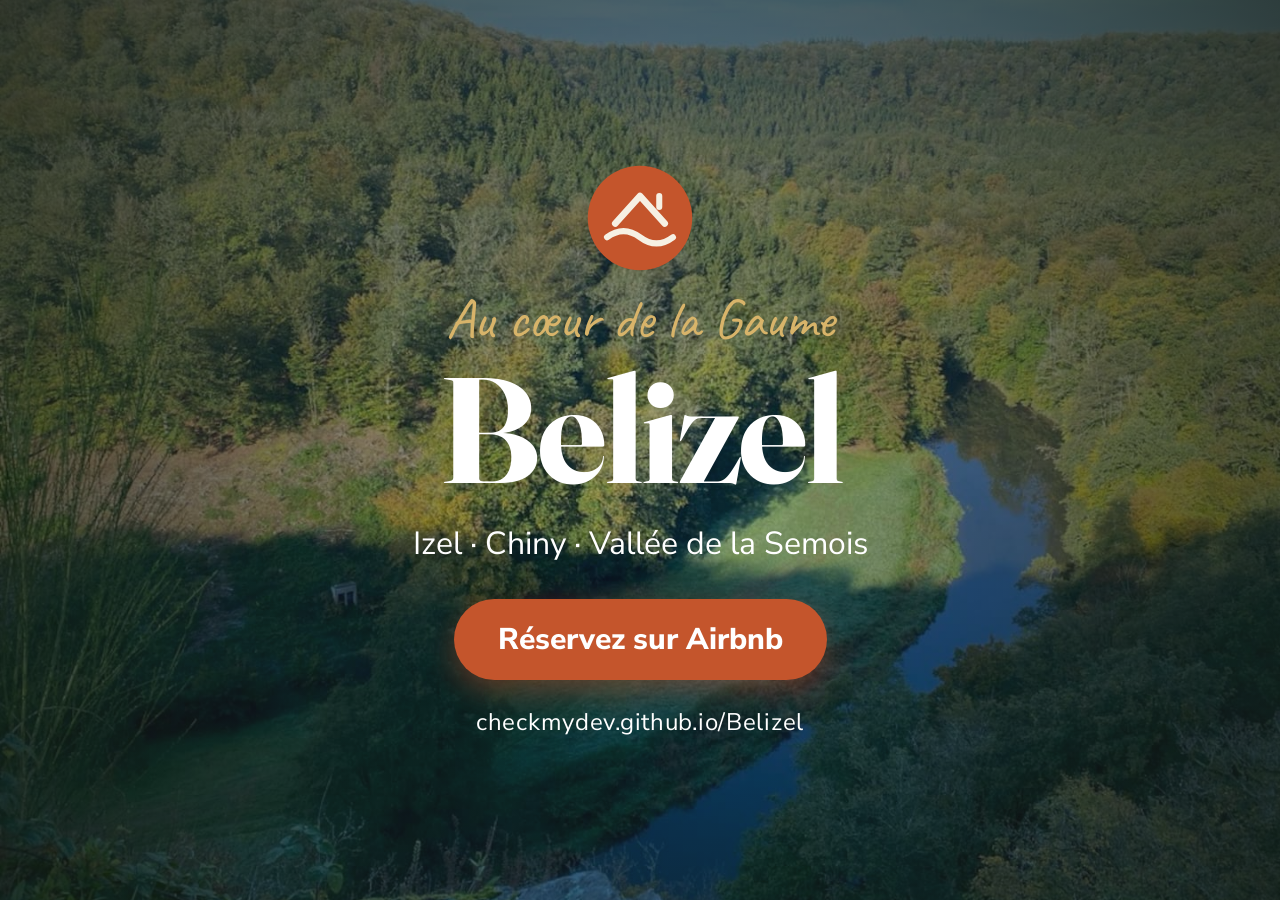
<file: video/outro.html>
<!doctype html>
<html lang="fr"><head><meta charset="utf-8"><title>Belizel</title>
<link href="https://fonts.googleapis.com/css2?family=Caveat:wght@600&family=Fraunces:opsz,wght@9..144,700&family=Nunito+Sans:wght@700;800&display=swap" rel="stylesheet">
<style>
html,body{margin:0;height:100%;overflow:hidden;background:#1d2a1f;font-family:"Nunito Sans",sans-serif}
.bg{position:absolute;inset:0;background:url(../img/p20.jpg) center/cover;transform:scale(1.12);animation:kb 9s ease-out forwards;filter:saturate(1.05)}
.bg.owner{background-image:url(../img/p01.jpg)}
@keyframes kb{to{transform:scale(1)}}
.veil{position:absolute;inset:0;background:radial-gradient(circle at 50% 55%,rgba(20,28,18,.35),rgba(20,28,18,.82))}
.c{position:absolute;inset:0;display:flex;flex-direction:column;align-items:center;justify-content:center;color:#fff;text-align:center}
.c>*{opacity:0;transform:translateY(18px);animation:up .9s cubic-bezier(.2,.8,.2,1) forwards}
@keyframes up{to{opacity:1;transform:none}}
svg{width:110px;height:110px;animation-delay:.2s!important}
.hand{font-family:Caveat,cursive;color:#d8b46a;font-size:56px;transform:rotate(-2deg);animation-delay:.5s!important;margin-top:10px}
h1{font-family:Fraunces,serif;font-size:150px;margin:0;line-height:1;letter-spacing:-.02em;animation-delay:.7s!important}
p{font-size:32px;margin:18px 0 34px;opacity:.95;animation-delay:1s!important}
.cta{background:#c4552c;border-radius:999px;padding:20px 44px;font-size:30px;font-weight:800;box-shadow:0 10px 30px rgba(196,85,44,.45);animation-delay:1.3s!important}
.url{font-size:24px;margin-top:26px;opacity:.85;animation-delay:1.6s!important;letter-spacing:.03em}
</style></head><body>
<div class="bg" id="bg"></div><div class="veil"></div>
<div class="c">
  <svg viewBox="0 0 40 40"><circle cx="20" cy="20" r="19" fill="#c4552c"/><path d="M8 27c4-3 8-3 12 0s8 3 12 0" stroke="#f6f0e3" stroke-width="2.2" fill="none" stroke-linecap="round"/><path d="M11 22 20 12l9 10" stroke="#f6f0e3" stroke-width="2.4" fill="none" stroke-linejoin="round" stroke-linecap="round"/><path d="M27 12v4" stroke="#f6f0e3" stroke-width="2.2" stroke-linecap="round"/></svg>
  <span class="hand" id="hand">Au cœur de la Gaume</span>
  <h1>Belizel</h1>
  <p id="sub">Izel · Chiny · Vallée de la Semois</p>
  <span class="cta" id="cta">Réservez sur Airbnb</span>
  <span class="url">checkmydev.github.io/Belizel</span>
</div>
<script>
if(new URLSearchParams(location.search).get('v')==='owner'){
  document.getElementById('bg').classList.add('owner');
  document.getElementById('hand').textContent = 'Espace propriétaire';
  document.getElementById('sub').textContent = 'Comparer · Tarifer · Suivre · Accueillir';
  document.getElementById('cta').textContent = 'Louer mieux, en toute sérénité';
}
if(new URLSearchParams(location.search).get('lang')==='nl'){
  document.getElementById('hand').textContent = 'In het hart van de Gaume';
  document.getElementById('cta').textContent = 'Boek op Airbnb';
}
</script>
</body></html>
</file>
